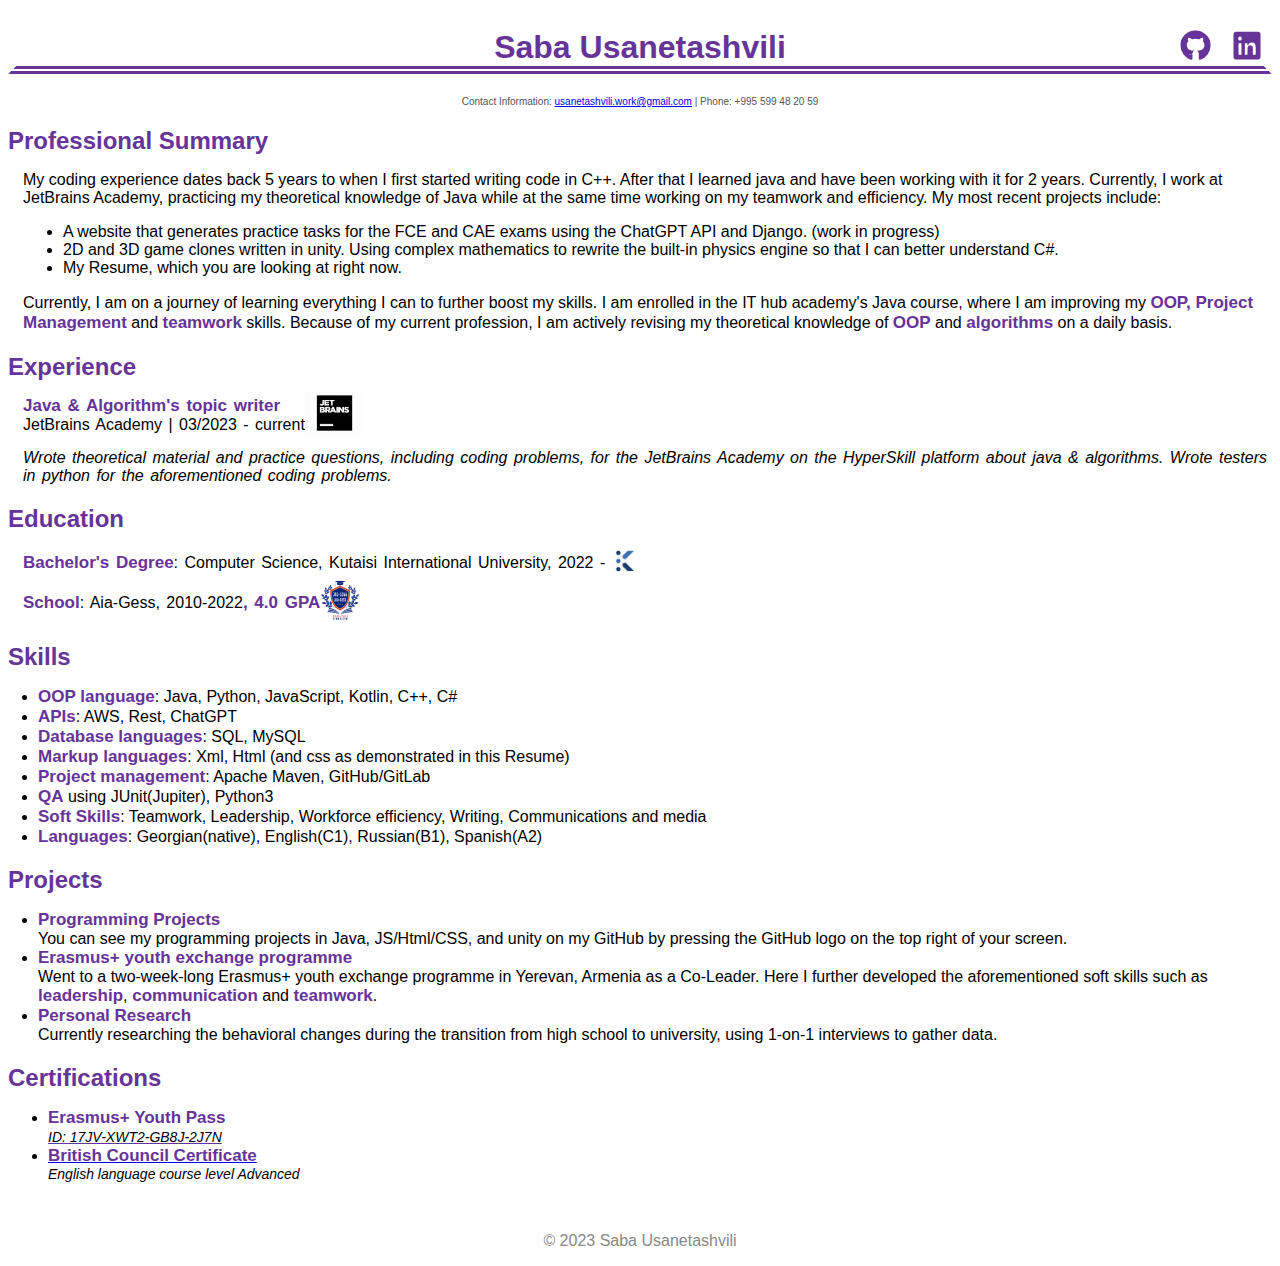
<file: index.html>
<!DOCTYPE html>
<html lang="en">
<head>
    <meta charset="UTF-8">
    <title>Saba Usanetashvili</title>
    <link rel="icon" type="image/x-icon" href="/images/my.jpg">
    <link rel="stylesheet" href="css/education.css">
    <link rel="stylesheet" href="css/global.css">
    <link rel="stylesheet" href="css/header.css">
    <link rel="stylesheet" href="css/summery.css">
    <link rel="stylesheet" href="css/experience.css">
    <link rel="stylesheet" href="css/skills.css">
    <link rel="stylesheet" href="css/projects.css">
    <link rel="stylesheet" href="css/certifications.css">
    <link rel="stylesheet" href="https://cdnjs.cloudflare.com/ajax/libs/font-awesome/5.13.0/css/all.min.css">
</head>

<body>
<div class="social">
    <a href="https://github.com/Sabausa746" class="fab fa-github" target="_blank"></a>
    <a href="https://www.linkedin.com/in/saba-usanetashvili-118435262/" class="fab fa-linkedin" target="_blank"></a>
</div>
<header>
    <h1>Saba Usanetashvili</h1>
    <p>Contact Information: <a href="mailto:usanetashvili.work@gmail.com">usanetashvili.work@gmail.com</a> | Phone: +995
        599 48 20 59</p>
</header>

<h2>Professional Summary</h2>
<div class="Summery">
    <p>My coding experience dates back 5 years to when I first started writing code in C++. After that I learned
        java
        and have been working with it for 2 years. Currently, I work at JetBrains Academy, practicing my theoretical
        knowledge
        of Java while at the same time working on my teamwork and efficiency. My most recent projects include:<br>
    <ul class="sumUL">
        <li>
            A website that generates practice tasks for the FCE and CAE exams using the ChatGPT API and Django.
            (work in
            progress)
        </li>
        <li>
            2D and 3D game clones written in unity. Using complex mathematics to rewrite the built-in physics
            engine so that I can better understand C#.
        </li>
        <li>
            My Resume, which you are looking at right now.
        </li>
    </ul>
    <p>
        Currently, I am on a journey of learning everything I can to further boost my skills. I am enrolled in the
        IT hub academy's
        Java course, where I am improving my <strong>OOP, Project Management</strong> and <strong>teamwork</strong>
        skills. Because of my
        current profession, I am actively revising my theoretical knowledge of <strong>OOP</strong> and <strong>algorithms</strong>
        on a daily basis.
    </p>
</div>

<h2>Experience</h2>
<div class="Experience">
    <div class="ExperienceExample">
        <div class="ExperienceTitle">
            <p class="name"><strong>Java & Algorithm's topic writer</strong> <br> JetBrains Academy | 03/2023 - current
            </p>
            <a href="https://hyperskill.org/"
               target="_blank"><img
                    src="images/jetBrains.jpg" class="logo" alt="JetBrains" style="height: 44px"/>
            </a>
        </div>
        <p class="ExperienceDescription">Wrote theoretical material and practice questions, including coding problems,
            for the JetBrains Academy on the HyperSkill platform about java & algorithms. Wrote testers in python for
            the aforementioned coding problems.</p>
    </div>
</div>

<h2>Education</h2>
<div class="Education">
    <div class="EducationExample">
        <strong>Bachelor's Degree</strong>: Computer Science, Kutaisi International University, 2022 -
        <a href="https://www.kiu.edu.ge/" target="_blank">
            <img class="logo" src="images/kiu.jpg" alt="Kutaisi International University">
        </a>
    </div>
    <div class="EducationExample">
        <strong>School</strong>: Aia-Gess, 2010-2022 <strong>, 4.0 GPA </strong>
        <a href="https://www.aia-gess.ge/" target="_blank">
            <img class="logo" src="images/aia-gess.png" alt="Aia-Gess">
        </a>
    </div>

</div>

<h2>Skills</h2>
<div class="Skills">
    <ul>
        <li><strong>OOP language</strong>: Java, Python, JavaScript, Kotlin, C++, C#</li>
        <li><strong>APIs</strong>: AWS, Rest, ChatGPT</li>
        <li><strong>Database languages</strong>: SQL, MySQL</li>
        <li><strong>Markup languages</strong>: Xml, Html (and css as demonstrated in this Resume)</li>
        <li><strong>Project management</strong>: Apache Maven, GitHub/GitLab</li>
        <li><strong>QA</strong> using JUnit(Jupiter), Python3</li>
        <li><strong>Soft Skills</strong>: Teamwork, Leadership, Workforce efficiency, Writing, Communications
            and media
        </li>
        <li><strong>Languages</strong>: Georgian(native), English(C1), Russian(B1), Spanish(A2)</li>
    </ul>
</div>

<h2>Projects</h2>
<div class="Projects">
    <ul>
        <li>
            <strong>Programming Projects</strong><br>
            You can see my programming projects in Java, JS/Html/CSS, and unity on my GitHub by pressing the
            GitHub logo
            on the top right of your screen.
        </li>
        <li>
            <strong>Erasmus+ youth exchange programme</strong><br>
            Went to a two-week-long Erasmus+ youth exchange programme in Yerevan, Armenia as a Co-Leader. Here I
            further developed the aforementioned soft skills such as
            <strong>leadership</strong>,<strong> communication</strong>
            and <strong>teamwork</strong>.
        </li>
        <li>
            <strong>Personal Research</strong><br>
            Currently researching the behavioral changes during the transition from high school to university,
            using
            1-on-1 interviews to gather data.
        </li>
    </ul>
</div>
<h2>Certifications</h2>
<div class="Certifications">
    <ul>
        <li>
            <strong target="_blank">Erasmus+ Youth Pass</strong><br>
            <p class="certificateID">ID: 17JV-XWT2-GB8J-2J7N
            </p>
        </li>
        <li>
            <a href="EnglishCertificate.html" target="_blank"><strong>British Council Certificate</strong></a><br>
            <p class="weak">English language course level Advanced</p>

        </li>
    </ul>
</div>

<footer>
    <p>&copy; 2023 Saba Usanetashvili</p>
</footer>

</body>
</html>
</file>
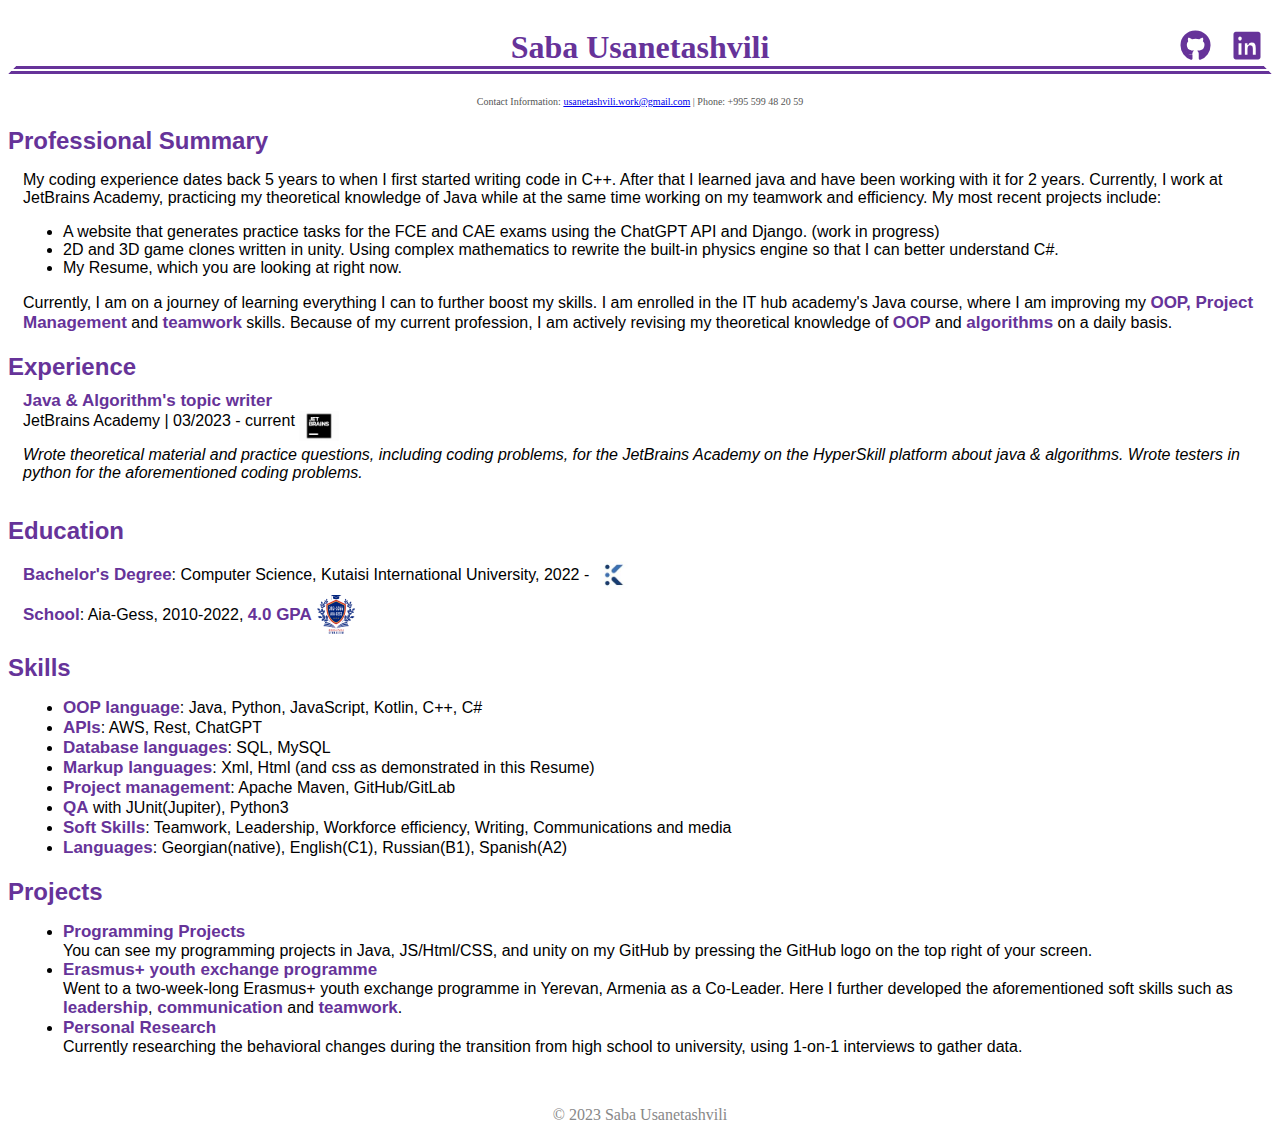
<file: cv.html>
<!DOCTYPE html>
<html lang="en">
<head>
    <meta charset="UTF-8">
    <title>Saba Usanetashvili</title>
    <style>
        body {
            background-color: white;
        }

        .social {
            display: inline-block;
            position: fixed;
            right: 10px;
        }

        .social a {
            font-size: 30px;
            font-weight: 600;
            margin: 10px;
            text-decoration: none;
            color: rebeccapurple;
        }

        header h1 {
            font-size: 32px;
            font-weight: bold;
            text-align: center;
            color: rebeccapurple;
            border: 8px double white;
            border-bottom-color: rebeccapurple;
        }

        header p {
            margin-top: 10px;
            color: #555;
            text-align: center;
            font-size: 10px;

        }

        footer {
            font-size: 14px;
            text-align: center;
            margin-top: 50px;
            color: #888;
        }
        .text {
            font-family: Calibri, sans-serif;
        }

        .SummeryDiv, .EductaionText, .ExperienceText, .SkillsText, .ProjectsText {
            margin: 0 15px 0 15px;
        }

        h2 {
            color: rebeccapurple;
            font-size: 24px;
            margin-bottom: 10px;
        }

        strong {
            color: rebeccapurple;
            font-size: 17px;
        }

        p {
            font-size: 16px;
        }

        .edSample, .ExperienceSample {
            display: inline-block;
            margin: 0 0 0 0;
            position: relative;
            top: -15px;
        }

        .ExperienceDescription {
            font-style: italic;
            position: relative;
            top: -15px;
        }

        .edImg {
            width: 40px;
            position: relative;
            top: 15px;
        }

        .School, .University {
            height: 40px;
        }

    </style>


    <link rel="stylesheet" href="https://cdnjs.cloudflare.com/ajax/libs/font-awesome/5.13.0/css/all.min.css">
</head>
<body>
<div class="social">
    <a href="https://github.com/Sabausa746" class="fab fa-github" target="_blank"></a>
    <a href="https://www.linkedin.com/in/saba-usanetashvili-118435262/" class="fab fa-linkedin" target="_blank"></a>
</div>

<header>
    <h1>Saba Usanetashvili</h1>
    <p>Contact Information: <a href="mailto:usanetashvili.work@gmail.com">usanetashvili.work@gmail.com</a> | Phone: +995
        599 48 20 59</p>
</header>

<div class="text">
    <h2>Professional Summary</h2>
    <div class="SummeryDiv">
        <p>My coding experience dates back 5 years to when I first started writing code in C++. After that I learned
            java
            and have been working with it for 2 years. Currently, I work at JetBrains Academy, practicing my theoretical
            knowledge
            of Java while at the same time working on my teamwork and efficiency. My most recent projects include:<br>
        <ul class="sumUL">
            <li>
                A website that generates practice tasks for the FCE and CAE exams using the ChatGPT API and Django.
                (work in
                progress)
            </li>
            <li>
                2D and 3D game clones written in unity. Using complex mathematics to rewrite the built-in physics
                engine so that I can better understand C#.
            </li>
            <li>
                My Resume, which you are looking at right now.
            </li>
        </ul>
        <p>
            Currently, I am on a journey of learning everything I can to further boost my skills. I am enrolled in the
            IT hub academy's
            Java course, where I am improving my <strong>OOP, Project Management</strong> and <strong>teamwork</strong>
            skills. Because of my
            current profession, I am actively revising my theoretical knowledge of <strong>OOP</strong> and <strong>algorithms</strong>
            on a daily basis.
        </p>
    </div>

    <div class="ExperienceDiv">
        <h2>Experience</h2>
        <div class="ExperienceText">
            <strong>Java & Algorithm's topic writer</strong><br>
            <p class="ExperienceSample">JetBrains Academy | 03/2023 - current <a href="https://hyperskill.org/"
                                                                                 target="_blank"><img
                    src="images/jetBrains.jpg" class="edImg" alt="JetBrains"/></a></p>
            <p class="ExperienceDescription">
                Wrote theoretical material and practice questions, including coding problems, for the JetBrains Academy
                on
                the HyperSkill platform about java & algorithms. Wrote testers in python for the aforementioned coding
                problems. </p>
        </div>
    </div>

    <div class="EducationDiv">
        <h2>Education</h2>
        <div class="EductaionText">
            <div class="University">
                <p class="edSample">
                    <strong>Bachelor's Degree</strong>: Computer Science, Kutaisi International University, 2022 -
                    <a href="https://www.kiu.edu.ge/" target="_blank">
                        <img src="images/kiu.jpg" class="edImg" alt="Kutaisi International University">
                    </a>
                </p>
            </div>
            <div class="School">
                <p class="edSample">
                    <strong>School</strong>: Aia-Gess, 2010-2022, <strong>4.0 GPA</strong>
                    <a href="https://www.aia-gess.ge/" target="_blank">
                        <img src="images/aia-gess.png" class="edImg" alt="Kutaisi International University">
                    </a>
                </p>
            </div>
        </div>
    </div>

    <div class="SkillsDiv">
        <h2>Skills</h2>
        <div class="SkillsText">
            <ul>
                <li><strong>OOP language</strong>: Java, Python, JavaScript, Kotlin, C++, C#</li>
                <li><strong>APIs</strong>: AWS, Rest, ChatGPT</li>
                <li><strong>Database languages</strong>: SQL, MySQL</li>
                <li><strong>Markup languages</strong>: Xml, Html (and css as demonstrated in this Resume)</li>
                <li><strong>Project management</strong>: Apache Maven, GitHub/GitLab</li>
                <li><strong>QA</strong> with JUnit(Jupiter), Python3</li>
                <li><strong>Soft Skills</strong>: Teamwork, Leadership, Workforce efficiency, Writing, Communications
                    and media
                </li>
                <li><strong>Languages</strong>: Georgian(native), English(C1), Russian(B1), Spanish(A2)</li>
            </ul>
        </div>

    </div>

    <div class="ProjectsDiv">
        <h2>Projects</h2>
        <div class="ProjectsText">
            <ul>
                <li>
                    <strong>Programming Projects</strong><br>
                    You can see my programming projects in Java, JS/Html/CSS, and unity on my GitHub by pressing the
                    GitHub logo
                    on the top right of your screen.
                </li>
                <li>
                    <strong>Erasmus+ youth exchange programme</strong><br>
                    Went to a two-week-long Erasmus+ youth exchange programme in Yerevan, Armenia as a Co-Leader. Here I
                    further developed the aforementioned soft skills such as
                    <strong>leadership</strong>,<strong> communication</strong>
                    and <strong>teamwork</strong>.
                </li>
                <li>
                    <strong>Personal Research</strong><br>
                    Currently researching the behavioral changes during the transition from high school to university,
                    using
                    1-on-1 interviews to gather data.
                </li>
            </ul>
        </div>
    </div>

</div>
<footer>
    <p>&copy; 2023 Saba Usanetashvili</p>
</footer>

</body>
</html>
</file>
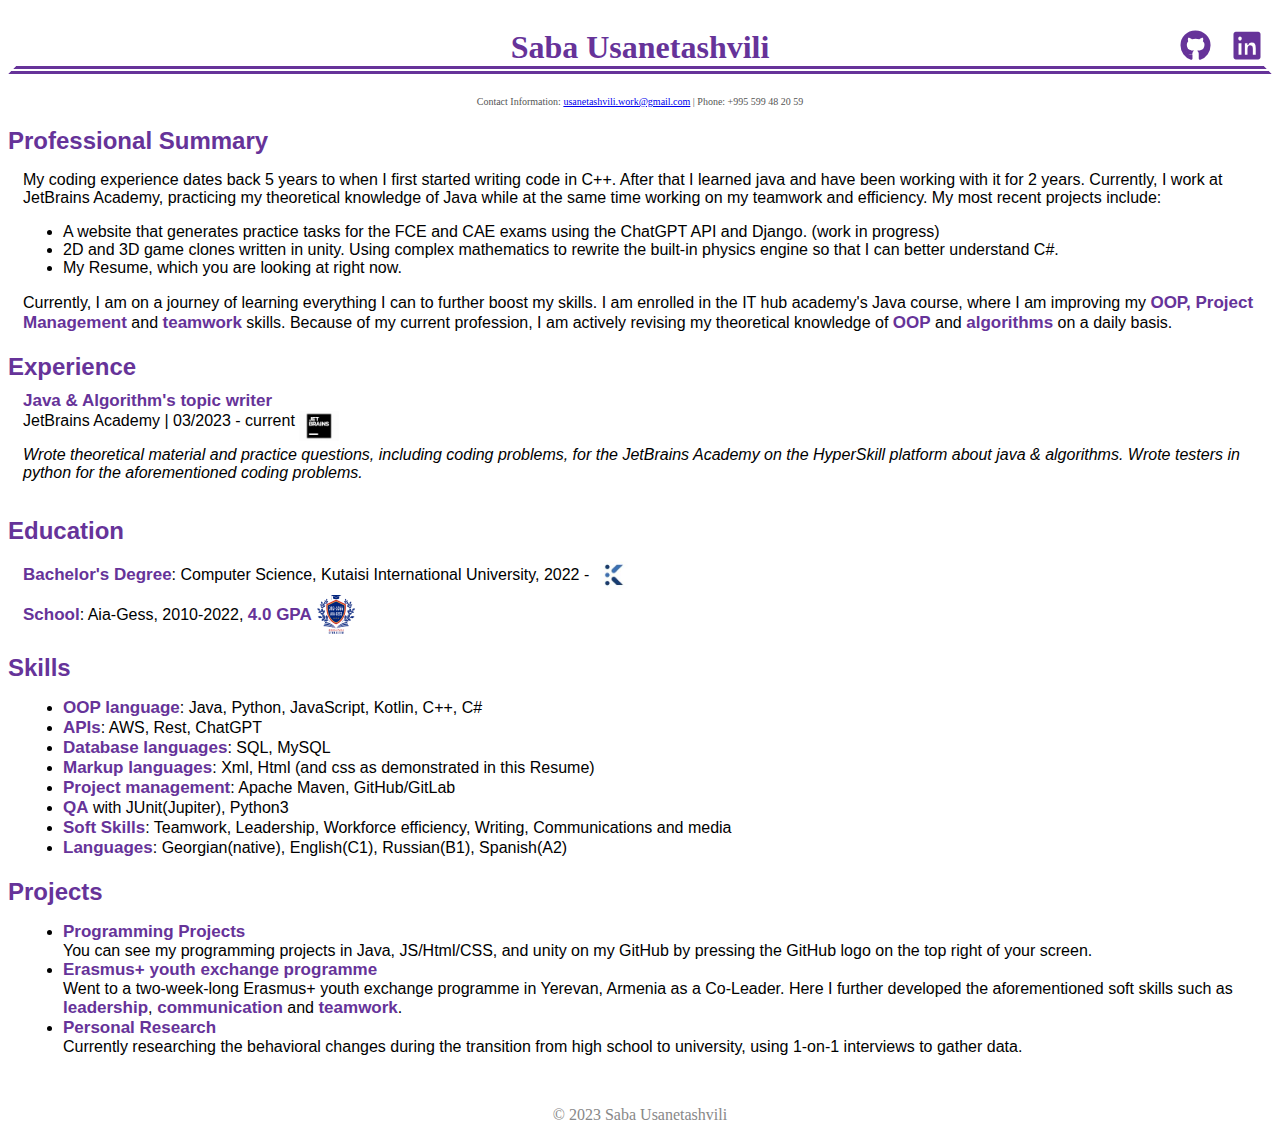
<file: indexOLD.html>
<!DOCTYPE html>
<html lang="en">
<head>
    <meta charset="UTF-8">
    <title>Saba Usanetashvili</title>
    <link rel="icon" type="image/x-icon" href="/images/my.jpg">
    <style>
        body {
            background-color: white;
        }

        .social {
            display: inline-block;
            position: fixed;
            right: 10px;
        }

        .social a {
            font-size: 30px;
            font-weight: 600;
            margin: 10px;
            text-decoration: none;
            color: rebeccapurple;
        }

        header h1 {
            font-size: 32px;
            font-weight: bold;
            text-align: center;
            color: rebeccapurple;
            border: 8px double white;
            border-bottom-color: rebeccapurple;
        }

        header p {
            margin-top: 10px;
            color: #555;
            text-align: center;
            font-size: 10px;

        }

        footer {
            font-size: 14px;
            text-align: center;
            margin-top: 50px;
            color: #888;
        }
        .text {
            font-family: Calibri, sans-serif;
        }

        .SummeryDiv, .EductaionText, .ExperienceText, .SkillsText, .ProjectsText {
            margin: 0 15px 0 15px;
        }

        h2 {
            color: rebeccapurple;
            font-size: 24px;
            margin-bottom: 10px;
        }

        strong {
            color: rebeccapurple;
            font-size: 17px;
        }

        p {
            font-size: 16px;
        }

        .edSample, .ExperienceSample {
            display: inline-block;
            margin: 0 0 0 0;
            position: relative;
            top: -15px;
        }

        .ExperienceDescription {
            font-style: italic;
            position: relative;
            top: -15px;
        }

        .edImg {
            width: 40px;
            position: relative;
            top: 15px;
        }

        .School, .University {
            height: 40px;
        }

    </style>


    <link rel="stylesheet" href="https://cdnjs.cloudflare.com/ajax/libs/font-awesome/5.13.0/css/all.min.css">
</head>
<body>
<div class="social">
    <a href="https://github.com/Sabausa746" class="fab fa-github" target="_blank"></a>
    <a href="https://www.linkedin.com/in/saba-usanetashvili-118435262/" class="fab fa-linkedin" target="_blank"></a>
</div>

<header>
    <h1>Saba Usanetashvili</h1>
    <p>Contact Information: <a href="mailto:usanetashvili.work@gmail.com">usanetashvili.work@gmail.com</a> | Phone: +995
        599 48 20 59</p>
</header>

<div class="text">
    <h2>Professional Summary</h2>
    <div class="SummeryDiv">
        <p>My coding experience dates back 5 years to when I first started writing code in C++. After that I learned
            java
            and have been working with it for 2 years. Currently, I work at JetBrains Academy, practicing my theoretical
            knowledge
            of Java while at the same time working on my teamwork and efficiency. My most recent projects include:<br>
        <ul class="sumUL">
            <li>
                A website that generates practice tasks for the FCE and CAE exams using the ChatGPT API and Django.
                (work in
                progress)
            </li>
            <li>
                2D and 3D game clones written in unity. Using complex mathematics to rewrite the built-in physics
                engine so that I can better understand C#.
            </li>
            <li>
                My Resume, which you are looking at right now.
            </li>
        </ul>
        <p>
            Currently, I am on a journey of learning everything I can to further boost my skills. I am enrolled in the
            IT hub academy's
            Java course, where I am improving my <strong>OOP, Project Management</strong> and <strong>teamwork</strong>
            skills. Because of my
            current profession, I am actively revising my theoretical knowledge of <strong>OOP</strong> and <strong>algorithms</strong>
            on a daily basis.
        </p>
    </div>

    <div class="ExperienceDiv">
        <h2>Experience</h2>
        <div class="ExperienceText">
            <strong>Java & Algorithm's topic writer</strong><br>
            <p class="ExperienceSample">JetBrains Academy | 03/2023 - current <a href="https://hyperskill.org/"
                                                                                 target="_blank"><img
                    src="images/jetBrains.jpg" class="edImg" alt="JetBrains"/></a></p>
            <p class="ExperienceDescription">
                Wrote theoretical material and practice questions, including coding problems, for the JetBrains Academy
                on
                the HyperSkill platform about java & algorithms. Wrote testers in python for the aforementioned coding
                problems. </p>
        </div>
    </div>

    <div class="EducationDiv">
        <h2>Education</h2>
        <div class="EductaionText">
            <div class="University">
                <p class="edSample">
                    <strong>Bachelor's Degree</strong>: Computer Science, Kutaisi International University, 2022 -
                    <a href="https://www.kiu.edu.ge/" target="_blank">
                        <img src="images/kiu.jpg" class="edImg" alt="Kutaisi International University">
                    </a>
                </p>
            </div>
            <div class="School">
                <p class="edSample">
                    <strong>School</strong>: Aia-Gess, 2010-2022, <strong>4.0 GPA</strong>
                    <a href="https://www.aia-gess.ge/" target="_blank">
                        <img src="images/aia-gess.png" class="edImg" alt="Kutaisi International University">
                    </a>
                </p>
            </div>
        </div>
    </div>

    <div class="SkillsDiv">
        <h2>Skills</h2>
        <div class="SkillsText">
            <ul>
                <li><strong>OOP language</strong>: Java, Python, JavaScript, Kotlin, C++, C#</li>
                <li><strong>APIs</strong>: AWS, Rest, ChatGPT</li>
                <li><strong>Database languages</strong>: SQL, MySQL</li>
                <li><strong>Markup languages</strong>: Xml, Html (and css as demonstrated in this Resume)</li>
                <li><strong>Project management</strong>: Apache Maven, GitHub/GitLab</li>
                <li><strong>QA</strong> with JUnit(Jupiter), Python3</li>
                <li><strong>Soft Skills</strong>: Teamwork, Leadership, Workforce efficiency, Writing, Communications
                    and media
                </li>
                <li><strong>Languages</strong>: Georgian(native), English(C1), Russian(B1), Spanish(A2)</li>
            </ul>
        </div>

    </div>

    <div class="ProjectsDiv">
        <h2>Projects</h2>
        <div class="ProjectsText">
            <ul>
                <li>
                    <strong>Programming Projects</strong><br>
                    You can see my programming projects in Java, JS/Html/CSS, and unity on my GitHub by pressing the
                    GitHub logo
                    on the top right of your screen.
                </li>
                <li>
                    <strong>Erasmus+ youth exchange programme</strong><br>
                    Went to a two-week-long Erasmus+ youth exchange programme in Yerevan, Armenia as a Co-Leader. Here I
                    further developed the aforementioned soft skills such as
                    <strong>leadership</strong>,<strong> communication</strong>
                    and <strong>teamwork</strong>.
                </li>
                <li>
                    <strong>Personal Research</strong><br>
                    Currently researching the behavioral changes during the transition from high school to university,
                    using
                    1-on-1 interviews to gather data.
                </li>
            </ul>
        </div>
    </div>

</div>
<footer>
    <p>&copy; 2023 Saba Usanetashvili</p>
</footer>

</body>
</html>
</file>
<file: css/education.css>
.Education {
    margin-left: 15px;
    display: flex;
    flex-direction: column;
}

.EducationExample {
    display: flex;
    flex-direction: row;
    height: 40px;
    align-items: center;
    word-spacing: 2px;

}

.EducationExample p {
    margin-right: 10px;
}
</file>
<file: css/global.css>
.logo {
    height: 40px;
}

body {
    font-family: Calibri, sans-serif;
}

h2 {
    color: rebeccapurple;
    font-size: 24px;
    margin-bottom: 10px;
}

strong {
    color: rebeccapurple;
    font-size: 17px;
}

p {
    font-size: 16px;
}

.alert{
    color: white;
    background-color: rebeccapurple;
    display: inline-block;
    position: fixed;
    left: 50%;
    top: 30px;
    transform: translate(-50%, -50%);
    border-radius: 8px;
    opacity: 0;
    transition: opacity 0.5s ease-in-out;
}
.alert p{
    margin: 8px 20px 8px 20px;
}

.weak{
    margin: 0 0 0 0;
    font-style: italic;
    font-size: 14px;
}
</file>
<file: css/header.css>
header h1 {
    font-size: 32px;
    font-weight: bold;
    text-align: center;
    color: rebeccapurple;
    border: 8px double white;
    border-bottom-color: rebeccapurple;
}

header p {
    margin-top: 10px;
    color: #555;
    text-align: center;
    font-size: 10px;

}

.social {
    display: inline-block;
    position: fixed;
    right: 10px;
}

.social a {
    font-size: 30px;
    font-weight: 600;
    margin: 10px;
    text-decoration: none;
    color: rebeccapurple;
}

footer {
    font-size: 14px;
    text-align: center;
    margin-top: 50px;
    color: #888;
}
</file>
<file: css/summery.css>
.Summery{
    margin-left: 15px;
}
</file>
<file: css/experience.css>
.Experience{
    margin-left: 15px;
    display: flex;
    flex-direction: column;
}
.ExperienceExample {
    word-spacing: 2px;

}
.ExperienceCompany{
    display: flex;
    flex-direction: row;
    height: 30px;
    align-items: center;
    word-spacing: 2px;
}
.ExperienceTitle{
    display: flex;
    flex-direction: row;
    align-items: center;
    margin-bottom: 10px;
}
.ExperienceDescription {
    font-style: italic;
}


.ExperienceExample p{
    margin: 0 0 0 0;
}
</file>
<file: css/skills.css>
.Skills ul{
    padding-left: 30px;
}
</file>
<file: css/projects.css>
.Projects ul{
    padding-left: 30px;
}
</file>
<file: css/certifications.css>
.certificateID{
    font-style: italic;
    font-size: 14px;
    margin: 0 0 0 0;
    text-decoration: underline rebeccapurple;
    cursor: pointer;
    display: inline-block;

}
</file>
